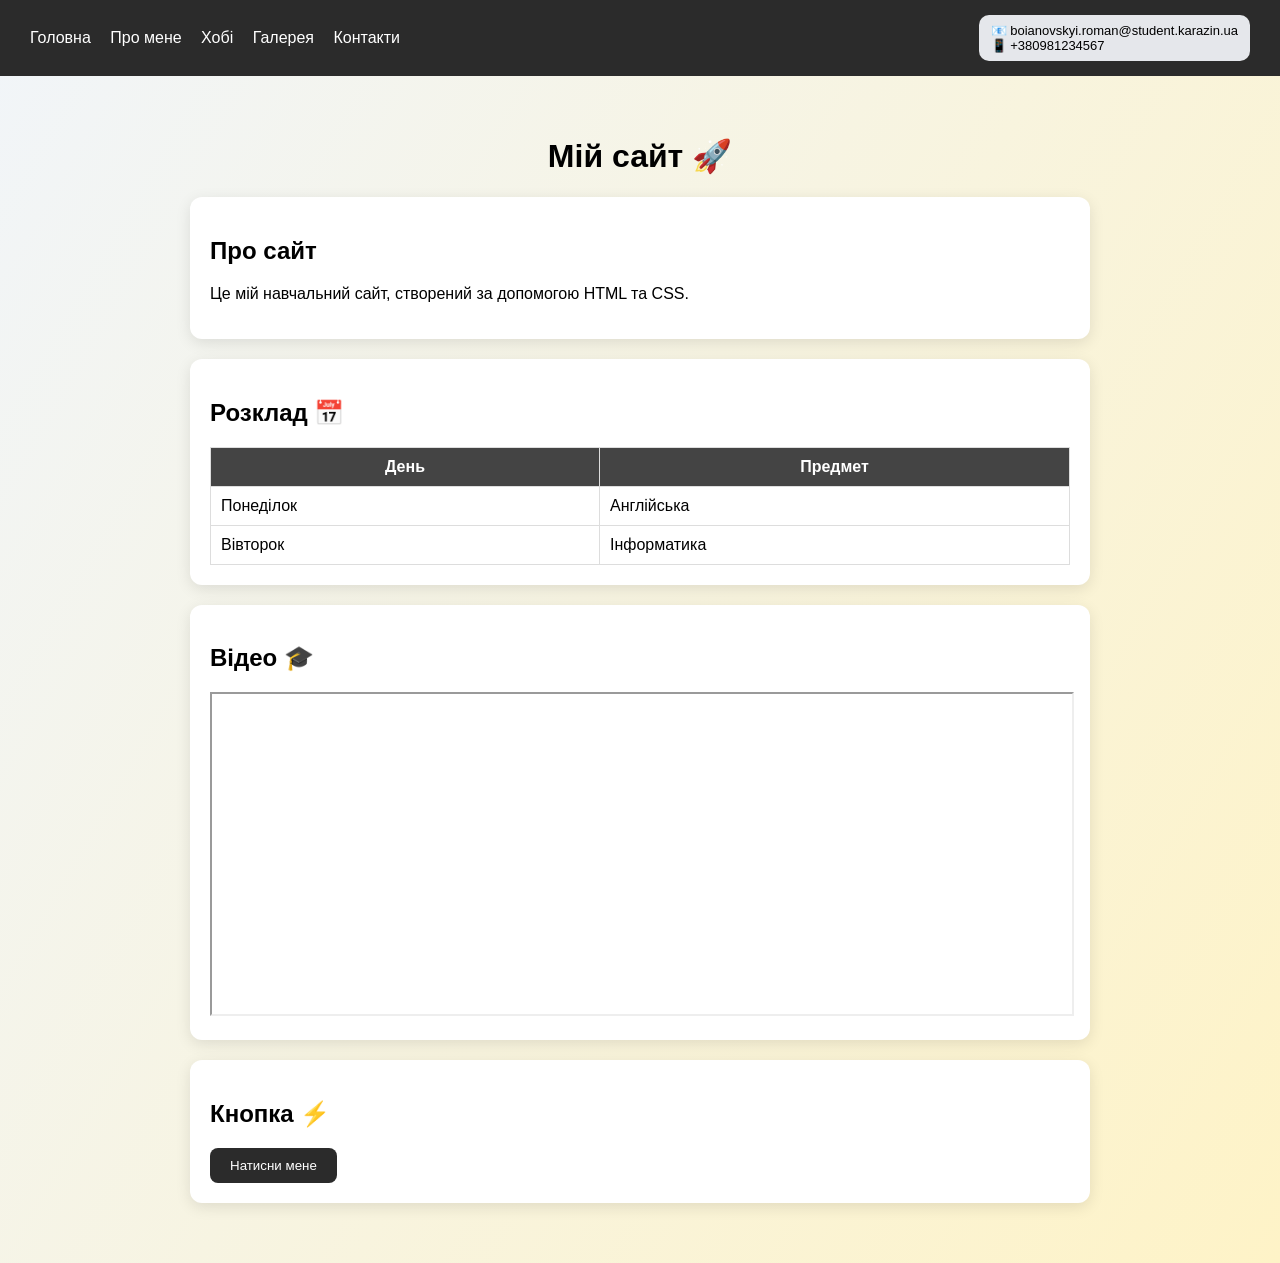
<file: index.html>
<!DOCTYPE html>
<html lang="uk">
<head>
<meta charset="UTF-8">
<title>Головна</title>
<link rel="stylesheet" href="style.css">
</head>
<body>

<div class="header">
    <nav>
        <a href="index.html">Головна</a>
        <a href="about.html">Про мене</a>
        <a href="hobby.html">Хобі</a>
        <a href="gallery.html">Галерея</a>
        <a href="contacts.html">Контакти</a>
    </nav>

    <div class="contacts-box">
        📧 boianovskyi.roman@student.karazin.ua <br>
        📱 +380981234567
    </div>
</div>

<div class="main">

<h1 style="text-align:center;">Мій сайт 🚀</h1>

<div class="card">
    <h2>Про сайт</h2>
    <p>Це мій навчальний сайт, створений за допомогою HTML та CSS.</p>
</div>

<div class="card">
    <h2>Розклад 📅</h2>
    <table>
        <tr><th>День</th><th>Предмет</th></tr>
        <tr><td>Понеділок</td><td>Англійська</td></tr>
        <tr><td>Вівторок</td><td>Інформатика</td></tr>
    </table>
</div>

<div class="card">
    <h2>Відео 🎓</h2>
    <iframe width="100%" height="320"
    src="https://www.youtube.com/embed/E6NWuLWMNzM"
    allowfullscreen></iframe>
</div>

<div class="card">
    <h2>Кнопка ⚡</h2>
    <button onclick="alert('Дякую, що натиснув 😎')">Натисни мене</button>
</div>

</div>

</body>
</html>
</file>
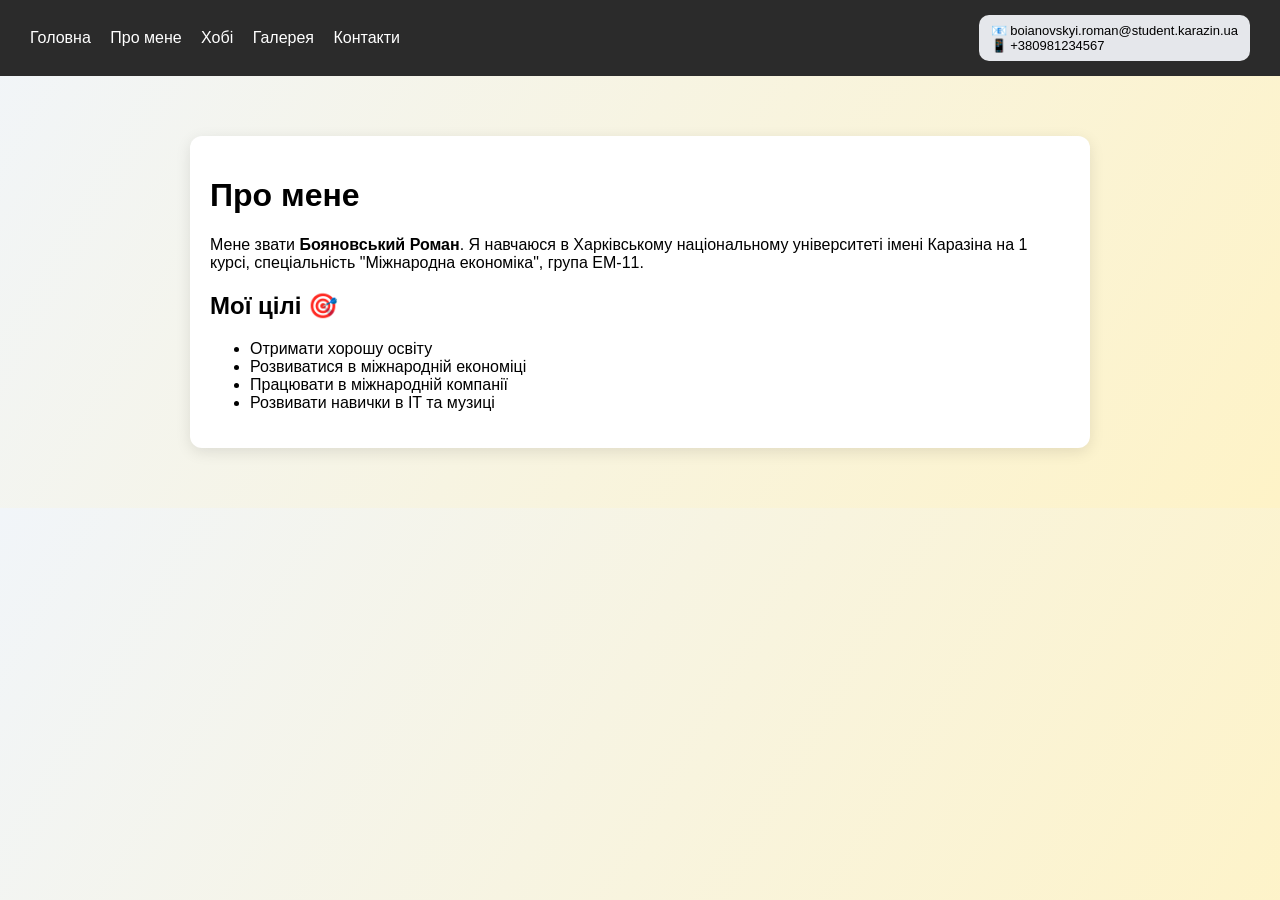
<file: about.html>
<!DOCTYPE html>
<html lang="uk">
<head>
<meta charset="UTF-8">
<title>Про мене</title>
<link rel="stylesheet" href="style.css">
</head>
<body>

<div class="header">
    <nav>
        <a href="index.html">Головна</a>
        <a href="about.html">Про мене</a>
        <a href="hobby.html">Хобі</a>
        <a href="gallery.html">Галерея</a>
        <a href="contacts.html">Контакти</a>
    </nav>

    <div class="contacts-box">
        📧 boianovskyi.roman@student.karazin.ua <br>
        📱 +380981234567
    </div>
</div>

<div class="main">

<div class="card">
<h1>Про мене</h1>

<p>
Мене звати <b>Бояновський Роман</b>.
Я навчаюся в Харківському національному університеті імені Каразіна
на 1 курсі, спеціальність "Міжнародна економіка", група EM-11.
</p>

<h2>Мої цілі 🎯</h2>

<ul>
<li>Отримати хорошу освіту</li>
<li>Розвиватися в міжнародній економіці</li>
<li>Працювати в міжнародній компанії</li>
<li>Розвивати навички в IT та музиці</li>
</ul>

</div>

</div>

</body>
</html>
</file>
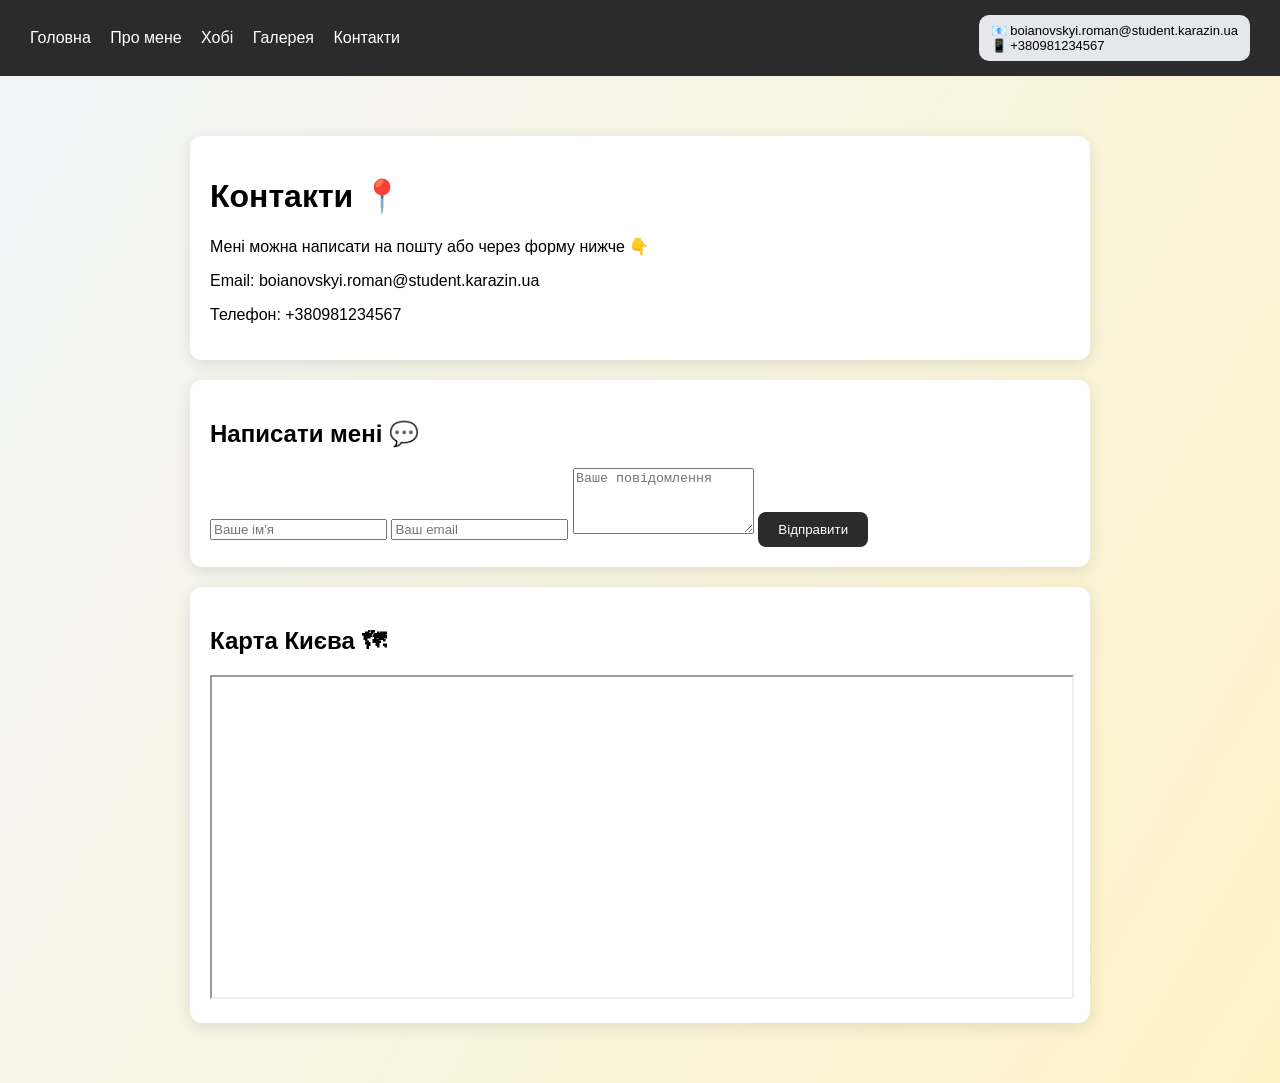
<file: contacts.html>
<!DOCTYPE html>
<html lang="uk">
<head>
<meta charset="UTF-8">
<title>Контакти</title>
<link rel="stylesheet" href="style.css">
</head>
<body>

<div class="header">
    <nav>
        <a href="index.html">Головна</a>
        <a href="about.html">Про мене</a>
        <a href="hobby.html">Хобі</a>
        <a href="gallery.html">Галерея</a>
        <a href="contacts.html">Контакти</a>
    </nav>

    <div class="contacts-box">
        📧 boianovskyi.roman@student.karazin.ua <br>
        📱 +380981234567
    </div>
</div>

<div class="main">

<div class="card">
<h1>Контакти 📍</h1>

<p>Мені можна написати на пошту або через форму нижче 👇</p>

<p>Email: boianovskyi.roman@student.karazin.ua</p>

<p>Телефон: +380981234567</p>

</div>

<div class="card">
<h2>Написати мені 💬</h2>

<form onsubmit="alert('Дякую за повідомлення!'); return false;">
    <input type="text" placeholder="Ваше ім'я">
    <input type="email" placeholder="Ваш email">
    <textarea rows="4" placeholder="Ваше повідомлення"></textarea>
    <button type="submit">Відправити</button>
</form>

</div>

<div class="card">
<h2>Карта Києва 🗺</h2>

<iframe width="100%" height="320"
src="https://www.google.com/maps?q=Kyiv&output=embed">
</iframe>

</div>

</div>

</body>
</html>
</file>
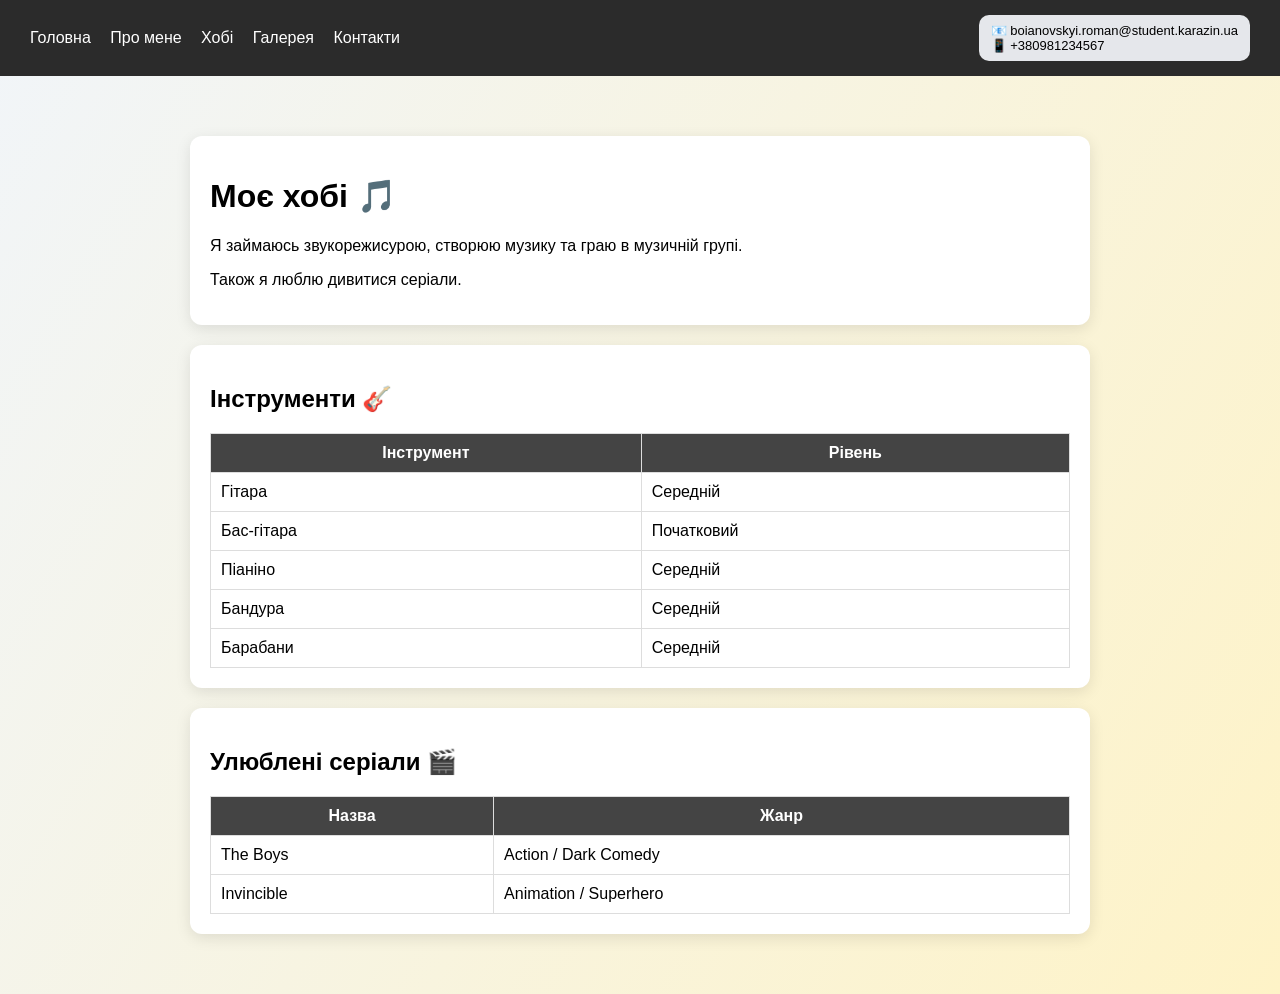
<file: hobby.html>
<!DOCTYPE html>
<html lang="uk">
<head>
<meta charset="UTF-8">
<title>Хобі</title>
<link rel="stylesheet" href="style.css">
</head>
<body>

<div class="header">
    <nav>
        <a href="index.html">Головна</a>
        <a href="about.html">Про мене</a>
        <a href="hobby.html">Хобі</a>
        <a href="gallery.html">Галерея</a>
        <a href="contacts.html">Контакти</a>
    </nav>

    <div class="contacts-box">
        📧 boianovskyi.roman@student.karazin.ua <br>
        📱 +380981234567
    </div>
</div>

<div class="main">

<div class="card">
<h1>Моє хобі 🎵</h1>

<p>
Я займаюсь звукорежисурою, створюю музику та граю в музичній групі.
</p>

<p>
Також я люблю дивитися серіали.
</p>

</div>

<div class="card">
<h2>Інструменти 🎸</h2>

<table>
<tr><th>Інструмент</th><th>Рівень</th></tr>
<tr><td>Гітара</td><td>Середній</td></tr>
<tr><td>Бас-гітара</td><td>Початковий</td></tr>
<tr><td>Піаніно</td><td>Середній</td></tr>
<tr><td>Бандура</td><td>Середній</td></tr>
<tr><td>Барабани</td><td>Середній</td></tr>
</table>

</div>

<div class="card">
<h2>Улюблені серіали 🎬</h2>

<table>
<tr><th>Назва</th><th>Жанр</th></tr>
<tr><td>The Boys</td><td>Action / Dark Comedy</td></tr>
<tr><td>Invincible</td><td>Animation / Superhero</td></tr>
</table>

</div>

</div>

</body>
</html>
</file>
<file: style.css>
body {
    margin: 0;
    font-family: Arial, sans-serif;
    background: linear-gradient(120deg, #f1f5f9, #fef3c7);
}

/* ===== ШАПКА ===== */
.header {
    background: #2b2b2b; /* тёмный, не синий */
    padding: 15px 30px;
    display: flex;
    justify-content: space-between;
    align-items: center;
}

nav a {
    color: white;
    margin-right: 15px;
    text-decoration: none;
    transition: 0.3s;
}

nav a:hover {
    color: #facc15;
}

/* контакты в шапке */
.contacts-box {
    background: #e5e7eb;
    padding: 8px 12px;
    border-radius: 10px;
    font-size: 13px;
}

/* ===== КОНТЕЙНЕР ===== */
.main {
    max-width: 900px;
    margin: 0 auto;
    padding: 40px 20px;
}

/* ===== КАРТОЧКИ ===== */
.card {
    background: white;
    padding: 20px;
    margin: 20px 0;
    border-radius: 12px;
    box-shadow: 0 4px 15px rgba(0,0,0,0.1);

    /* АНИМАЦИЯ РАБОТАЕТ ТУТ */
    animation: fadeUp 0.6s ease forwards;
    opacity: 0;
    transform: translateY(20px);
}

/* задержка появления */
.card:nth-of-type(1) { animation-delay: 0.1s; }
.card:nth-of-type(2) { animation-delay: 0.2s; }
.card:nth-of-type(3) { animation-delay: 0.3s; }
.card:nth-of-type(4) { animation-delay: 0.4s; }
.card:nth-of-type(5) { animation-delay: 0.5s; }

/* анимация появления */
@keyframes fadeUp {
    to {
        opacity: 1;
        transform: translateY(0);
    }
}

/* hover карточек */
.card:hover {
    transform: scale(1.02);
    transition: 0.3s;
}

/* ===== ТАБЛИЦЫ ===== */
table {
    width: 100%;
    border-collapse: collapse;
}

th {
    background: #444;
    color: white;
}

td, th {
    border: 1px solid #ddd;
    padding: 10px;
}

/* ===== КНОПКИ ===== */
button {
    padding: 10px 20px;
    background: #2b2b2b;
    color: white;
    border: none;
    border-radius: 8px;
    cursor: pointer;
    transition: 0.3s;
}

button:hover {
    background: #444;
    transform: scale(1.05);
}

/* ===== ГАЛЕРЕЯ ===== */
.gallery {
    text-align: center;
}

.gallery img {
    width: 250px;
    margin: 10px;
    border-radius: 15px;
}

/* ===== ПЛАВНОСТЬ САЙТА ===== */
html {
    scroll-behavior: smooth;
}
</file>
